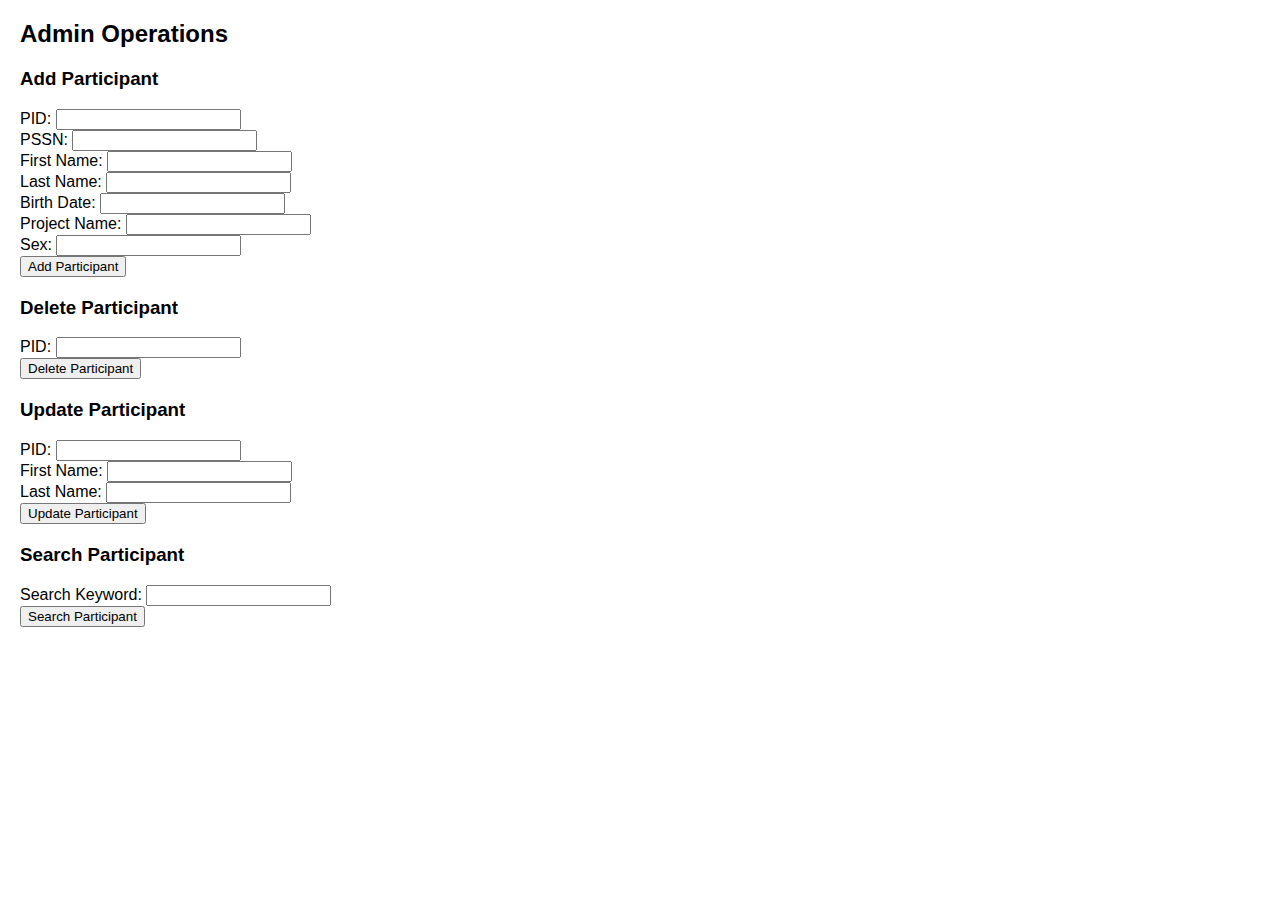
<file: admin.html>
<!DOCTYPE html>
<html>
<head>
    <title>Admin Operations</title>
    <style>
        body {
            font-family: Arial, sans-serif;
            margin: 20px;
        }
        h2 {
            margin-bottom: 20px;
        }
        form {
            margin-bottom: 20px;
        }
        table {
            border-collapse: collapse;
        }
        th, td {
            padding: 8px;
            text-align: left;
            border-bottom: 1px solid #ddd;
        }
        .success-message {
            color: green;
            font-weight: bold;
        }
        .error-message {
            color: red;
            font-weight: bold;
        }
    </style>
</head>
<body>
    <h2>Admin Operations</h2>

    <!-- Add Participant Form -->
    <form method="POST" action="admin_operations.php">
        <h3>Add Participant</h3>
        <label for="pid">PID:</label>
        <input type="text" name="pid" id="pid" required>
        <br>
        <label for="pssn">PSSN:</label>
        <input type="text" name="pssn" id="pssn" required>
        <br>
        <label for="pfname">First Name:</label>
        <input type="text" name="pfname" id="pfname" required>
        <br>
        <label for="plname">Last Name:</label>
        <input type="text" name="plname" id="plname" required>
        <br>
        <label for="pbod">Birth Date:</label>
        <input type="text" name="pbod" id="pbod" required>
        <br>
        <label for="p_project_name">Project Name:</label>
        <input type="text" name="p_project_name" id="p_project_name" required>
        <br>
        <label for="psex">Sex:</label>
        <input type="text" name="psex" id="psex" required>
        <br>
        <input type="submit" name="add" value="Add Participant">
    </form>

    <!-- Delete Participant Form -->
    <form method="GET" action="admin_operations.php">
        <h3>Delete Participant</h3>
        <label for="deletePid">PID:</label>
        <input type="text" name="delete" id="deletePid" required>
        <br>
        <input type="submit" value="Delete Participant">
    </form>

    <!-- Update Participant Form -->
    <form method="POST" action="admin_operations.php">
        <h3>Update Participant</h3>
        <label for="updatePid">PID:</label>
        <input type="text" name="participantId" id="updatePid" required>
        <br>
        <label for="updateFname">First Name:</label>
        <input type="text" name="pfname" id="updateFname" required>
        <br>
        <label for="updateLname">Last Name:</label>
        <input type="text" name="plname" id="updateLname" required>
        <br>
        <input type="submit" name="update" value="Update Participant">
    </form>

    <!-- Search Participant Form -->
    <form method="GET" action="admin_operations.php">
        <h3>Search Participant</h3>
        <label for="searchKeyword">Search Keyword:</label>
        <input type="text" name="searchKeyword" id="searchKeyword" required>
        <br>
        <input type="submit" name="search" value="Search Participant">
    </form>

    
    </table>
</body>
</html>
</file>
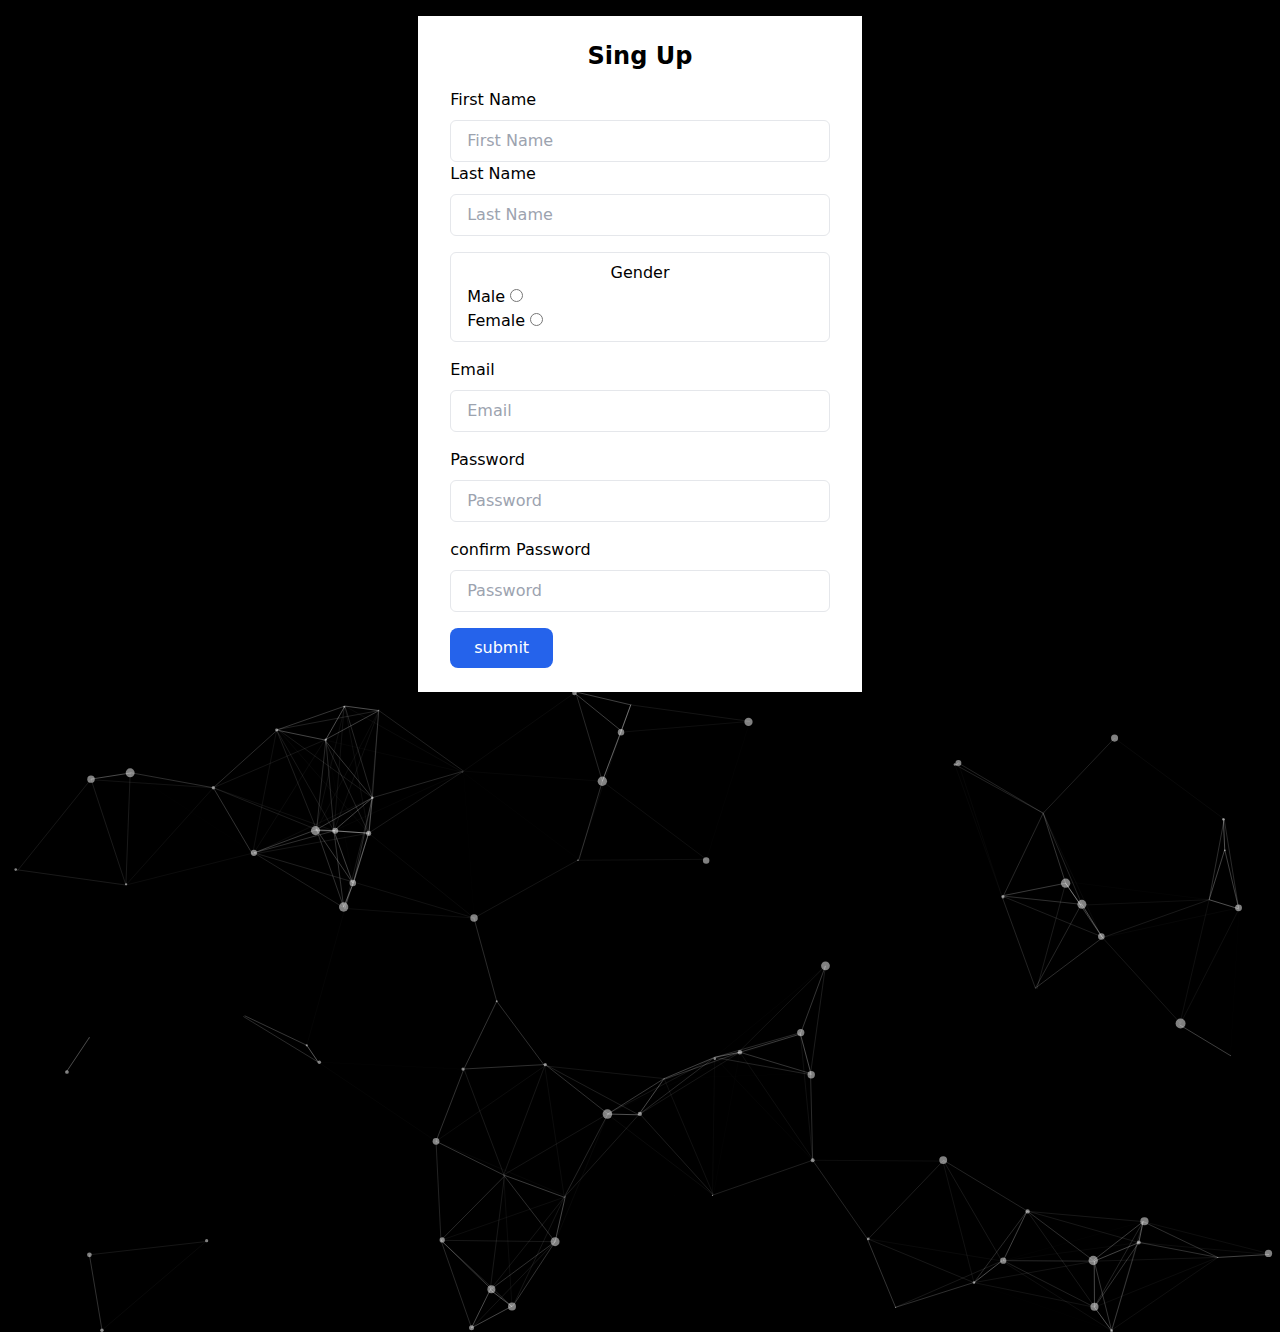
<file: regest.html>
<!DOCTYPE html>
<html lang="en">

<head>
  <meta charset="UTF-8">
  <meta name="viewport" content="width=device-width, initial-scale=1.0">
  <title>Retest Page</title>
  <!-- Include the Tailwind CSS CDN -->
  <link href="output.css" rel="stylesheet">
  <style>
   body {
  overflow: hidden;
   }
  </style>    
</head>
<body style="background-color: black; ">
<div class=" flex flex-col items-center justify-center min-h-screen" id="particles-js">


  

  <div class="px-8 py-6 mt-4 text-left bg-white shadow-lg">
  
      <h3 class="text-2xl font-bold text-center">Sing Up </h3>
      <form action="regest.php" method="POST" id="myForm">
          <div class="mt-4">

            <div>
              <label  class="block" for="email">First Name <label>
                      <input id="fname" name="fname"  type="text" placeholder="First Name"
                          class="w-full px-4 py-2 mt-2 border rounded-md focus:outline-none focus:ring-1 focus:ring-blue-600">
            </div>
            
          
            <div>
            <label  class="block" for="email">Last Name<label>
                    <input id="lname" name="lname" type="text" placeholder="Last Name"
                        class="w-full px-4 py-2 mt-2 border rounded-md focus:outline-none focus:ring-1 focus:ring-blue-600">
            </div>
            <div class="w-full px-4 py-2 mt-4 mb-4 border rounded-md focus:outline-none focus:ring-1 focus:ring-blue-600">
              <label  class="block flex justify-center" for="email">Gender</label>
              
              <div>
              <label   for="email">Male<label>
                      <input id="Gender" type="radio" name="Gender" placeholder="Email" value="male">
              </div>

              <div>
              <label  class="block" for="email">Female<label>
                      <input id="Gender" type="radio" name="Gender" placeholder="Email" value="female">
              </div>
            </div>



              <div class="mt-2">
                  <label  class="block" for="email">Email<label>
                          <input id="email" name="email" type="text" placeholder="Email"
                              class="w-full px-4 py-2 mt-2 border rounded-md focus:outline-none focus:ring-1 focus:ring-blue-600">
              </div>
              <div class="mt-4">
                  <label class="block">Password<label>
                          <input id="password" name="password" type="password" placeholder="Password"
                              class="w-full px-4 py-2 mt-2 border rounded-md focus:outline-none focus:ring-1 focus:ring-blue-600">
              </div>
              <div class="mt-4">
                <label class="block">confirm Password<label>
                        <input id="password1" name="confirm" type="password" placeholder="Password"
                            class="w-full px-4 py-2 mt-2 border rounded-md focus:outline-none focus:ring-1 focus:ring-blue-600">
            </div>
          
              <div class="flex items-baseline justify-between">
                <input type="submit" class="px-6 py-2 mt-4 text-white bg-blue-600 rounded-lg hover:bg-blue-900" value="submit" "> 
            
                <div id="passwordError" style="color: red;"></div>
              </div>
          </div>
      </form>
  </div>
</div>
<script src="particles.js"> </script>
<script src="app.js"> </script>
  </body>

</html>
</file>
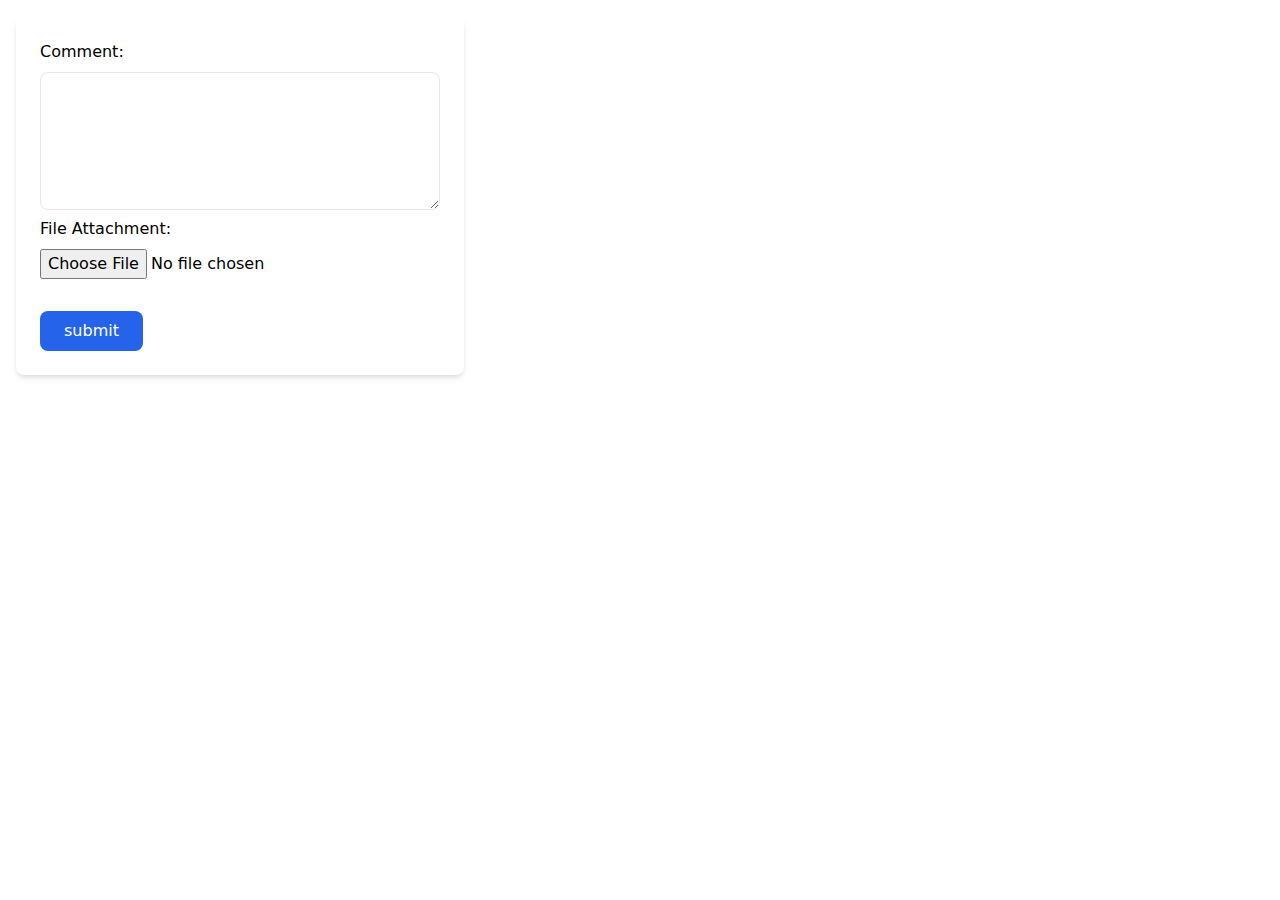
<file: sub.html>
<!DOCTYPE html>
<html>
<head>
  <title>Comment Form</title>
  <!-- Include Tailwind CSS stylesheets -->
 <link href="output.css" rel="stylesheet">
</head>
<body>
  <div class="container mx-auto p-4">
    <form action="process.php" method="post" enctype="multipart/form-data" class="max-w-md bg-white rounded-lg shadow-md p-6">
      <label for="comment" class="block mb-2">Comment:</label>
      <textarea name="comment" id="comment" class="w-full px-3 py-2 border rounded-lg focus:outline-none focus:ring-2 focus:ring-blue-400" rows="5"></textarea>
      <br>
      <label for="file" class="block mb-2">File Attachment:</label>
      <input type="file" name="file" id="file" class="mb-4">
      <br>

      <input type="submit" class="px-6 py-2 mt-4 text-white bg-blue-600 rounded-lg hover:bg-blue-900" value="submit"> 
    </form>
  </div>
</body>
</html>
</file>
<file: output.css>
/*
! tailwindcss v3.3.2 | MIT License | https://tailwindcss.com
*/

/*
1. Prevent padding and border from affecting element width. (https://github.com/mozdevs/cssremedy/issues/4)
2. Allow adding a border to an element by just adding a border-width. (https://github.com/tailwindcss/tailwindcss/pull/116)
*/

*,
::before,
::after {
  box-sizing: border-box;
  /* 1 */
  border-width: 0;
  /* 2 */
  border-style: solid;
  /* 2 */
  border-color: #e5e7eb;
  /* 2 */
}

::before,
::after {
  --tw-content: '';
}

/*
1. Use a consistent sensible line-height in all browsers.
2. Prevent adjustments of font size after orientation changes in iOS.
3. Use a more readable tab size.
4. Use the user's configured `sans` font-family by default.
5. Use the user's configured `sans` font-feature-settings by default.
6. Use the user's configured `sans` font-variation-settings by default.
*/

html {
  line-height: 1.5;
  /* 1 */
  -webkit-text-size-adjust: 100%;
  /* 2 */
  -moz-tab-size: 4;
  /* 3 */
  -o-tab-size: 4;
     tab-size: 4;
  /* 3 */
  font-family: ui-sans-serif, system-ui, -apple-system, BlinkMacSystemFont, "Segoe UI", Roboto, "Helvetica Neue", Arial, "Noto Sans", sans-serif, "Apple Color Emoji", "Segoe UI Emoji", "Segoe UI Symbol", "Noto Color Emoji";
  /* 4 */
  font-feature-settings: normal;
  /* 5 */
  font-variation-settings: normal;
  /* 6 */
}

/*
1. Remove the margin in all browsers.
2. Inherit line-height from `html` so users can set them as a class directly on the `html` element.
*/

body {
  margin: 0;
  /* 1 */
  line-height: inherit;
  /* 2 */
}

/*
1. Add the correct height in Firefox.
2. Correct the inheritance of border color in Firefox. (https://bugzilla.mozilla.org/show_bug.cgi?id=190655)
3. Ensure horizontal rules are visible by default.
*/

hr {
  height: 0;
  /* 1 */
  color: inherit;
  /* 2 */
  border-top-width: 1px;
  /* 3 */
}

/*
Add the correct text decoration in Chrome, Edge, and Safari.
*/

abbr:where([title]) {
  -webkit-text-decoration: underline dotted;
          text-decoration: underline dotted;
}

/*
Remove the default font size and weight for headings.
*/

h1,
h2,
h3,
h4,
h5,
h6 {
  font-size: inherit;
  font-weight: inherit;
}

/*
Reset links to optimize for opt-in styling instead of opt-out.
*/

a {
  color: inherit;
  text-decoration: inherit;
}

/*
Add the correct font weight in Edge and Safari.
*/

b,
strong {
  font-weight: bolder;
}

/*
1. Use the user's configured `mono` font family by default.
2. Correct the odd `em` font sizing in all browsers.
*/

code,
kbd,
samp,
pre {
  font-family: ui-monospace, SFMono-Regular, Menlo, Monaco, Consolas, "Liberation Mono", "Courier New", monospace;
  /* 1 */
  font-size: 1em;
  /* 2 */
}

/*
Add the correct font size in all browsers.
*/

small {
  font-size: 80%;
}

/*
Prevent `sub` and `sup` elements from affecting the line height in all browsers.
*/

sub,
sup {
  font-size: 75%;
  line-height: 0;
  position: relative;
  vertical-align: baseline;
}

sub {
  bottom: -0.25em;
}

sup {
  top: -0.5em;
}

/*
1. Remove text indentation from table contents in Chrome and Safari. (https://bugs.chromium.org/p/chromium/issues/detail?id=999088, https://bugs.webkit.org/show_bug.cgi?id=201297)
2. Correct table border color inheritance in all Chrome and Safari. (https://bugs.chromium.org/p/chromium/issues/detail?id=935729, https://bugs.webkit.org/show_bug.cgi?id=195016)
3. Remove gaps between table borders by default.
*/

table {
  text-indent: 0;
  /* 1 */
  border-color: inherit;
  /* 2 */
  border-collapse: collapse;
  /* 3 */
}

/*
1. Change the font styles in all browsers.
2. Remove the margin in Firefox and Safari.
3. Remove default padding in all browsers.
*/

button,
input,
optgroup,
select,
textarea {
  font-family: inherit;
  /* 1 */
  font-size: 100%;
  /* 1 */
  font-weight: inherit;
  /* 1 */
  line-height: inherit;
  /* 1 */
  color: inherit;
  /* 1 */
  margin: 0;
  /* 2 */
  padding: 0;
  /* 3 */
}

/*
Remove the inheritance of text transform in Edge and Firefox.
*/

button,
select {
  text-transform: none;
}

/*
1. Correct the inability to style clickable types in iOS and Safari.
2. Remove default button styles.
*/

button,
[type='button'],
[type='reset'],
[type='submit'] {
  -webkit-appearance: button;
  /* 1 */
  background-color: transparent;
  /* 2 */
  background-image: none;
  /* 2 */
}

/*
Use the modern Firefox focus style for all focusable elements.
*/

:-moz-focusring {
  outline: auto;
}

/*
Remove the additional `:invalid` styles in Firefox. (https://github.com/mozilla/gecko-dev/blob/2f9eacd9d3d995c937b4251a5557d95d494c9be1/layout/style/res/forms.css#L728-L737)
*/

:-moz-ui-invalid {
  box-shadow: none;
}

/*
Add the correct vertical alignment in Chrome and Firefox.
*/

progress {
  vertical-align: baseline;
}

/*
Correct the cursor style of increment and decrement buttons in Safari.
*/

::-webkit-inner-spin-button,
::-webkit-outer-spin-button {
  height: auto;
}

/*
1. Correct the odd appearance in Chrome and Safari.
2. Correct the outline style in Safari.
*/

[type='search'] {
  -webkit-appearance: textfield;
  /* 1 */
  outline-offset: -2px;
  /* 2 */
}

/*
Remove the inner padding in Chrome and Safari on macOS.
*/

::-webkit-search-decoration {
  -webkit-appearance: none;
}

/*
1. Correct the inability to style clickable types in iOS and Safari.
2. Change font properties to `inherit` in Safari.
*/

::-webkit-file-upload-button {
  -webkit-appearance: button;
  /* 1 */
  font: inherit;
  /* 2 */
}

/*
Add the correct display in Chrome and Safari.
*/

summary {
  display: list-item;
}

/*
Removes the default spacing and border for appropriate elements.
*/

blockquote,
dl,
dd,
h1,
h2,
h3,
h4,
h5,
h6,
hr,
figure,
p,
pre {
  margin: 0;
}

fieldset {
  margin: 0;
  padding: 0;
}

legend {
  padding: 0;
}

ol,
ul,
menu {
  list-style: none;
  margin: 0;
  padding: 0;
}

/*
Prevent resizing textareas horizontally by default.
*/

textarea {
  resize: vertical;
}

/*
1. Reset the default placeholder opacity in Firefox. (https://github.com/tailwindlabs/tailwindcss/issues/3300)
2. Set the default placeholder color to the user's configured gray 400 color.
*/

input::-moz-placeholder, textarea::-moz-placeholder {
  opacity: 1;
  /* 1 */
  color: #9ca3af;
  /* 2 */
}

input::placeholder,
textarea::placeholder {
  opacity: 1;
  /* 1 */
  color: #9ca3af;
  /* 2 */
}

/*
Set the default cursor for buttons.
*/

button,
[role="button"] {
  cursor: pointer;
}

/*
Make sure disabled buttons don't get the pointer cursor.
*/

:disabled {
  cursor: default;
}

/*
1. Make replaced elements `display: block` by default. (https://github.com/mozdevs/cssremedy/issues/14)
2. Add `vertical-align: middle` to align replaced elements more sensibly by default. (https://github.com/jensimmons/cssremedy/issues/14#issuecomment-634934210)
   This can trigger a poorly considered lint error in some tools but is included by design.
*/

img,
svg,
video,
canvas,
audio,
iframe,
embed,
object {
  display: block;
  /* 1 */
  vertical-align: middle;
  /* 2 */
}

/*
Constrain images and videos to the parent width and preserve their intrinsic aspect ratio. (https://github.com/mozdevs/cssremedy/issues/14)
*/

img,
video {
  max-width: 100%;
  height: auto;
}

/* Make elements with the HTML hidden attribute stay hidden by default */

[hidden] {
  display: none;
}

*, ::before, ::after {
  --tw-border-spacing-x: 0;
  --tw-border-spacing-y: 0;
  --tw-translate-x: 0;
  --tw-translate-y: 0;
  --tw-rotate: 0;
  --tw-skew-x: 0;
  --tw-skew-y: 0;
  --tw-scale-x: 1;
  --tw-scale-y: 1;
  --tw-pan-x:  ;
  --tw-pan-y:  ;
  --tw-pinch-zoom:  ;
  --tw-scroll-snap-strictness: proximity;
  --tw-gradient-from-position:  ;
  --tw-gradient-via-position:  ;
  --tw-gradient-to-position:  ;
  --tw-ordinal:  ;
  --tw-slashed-zero:  ;
  --tw-numeric-figure:  ;
  --tw-numeric-spacing:  ;
  --tw-numeric-fraction:  ;
  --tw-ring-inset:  ;
  --tw-ring-offset-width: 0px;
  --tw-ring-offset-color: #fff;
  --tw-ring-color: rgb(59 130 246 / 0.5);
  --tw-ring-offset-shadow: 0 0 #0000;
  --tw-ring-shadow: 0 0 #0000;
  --tw-shadow: 0 0 #0000;
  --tw-shadow-colored: 0 0 #0000;
  --tw-blur:  ;
  --tw-brightness:  ;
  --tw-contrast:  ;
  --tw-grayscale:  ;
  --tw-hue-rotate:  ;
  --tw-invert:  ;
  --tw-saturate:  ;
  --tw-sepia:  ;
  --tw-drop-shadow:  ;
  --tw-backdrop-blur:  ;
  --tw-backdrop-brightness:  ;
  --tw-backdrop-contrast:  ;
  --tw-backdrop-grayscale:  ;
  --tw-backdrop-hue-rotate:  ;
  --tw-backdrop-invert:  ;
  --tw-backdrop-opacity:  ;
  --tw-backdrop-saturate:  ;
  --tw-backdrop-sepia:  ;
}

::backdrop {
  --tw-border-spacing-x: 0;
  --tw-border-spacing-y: 0;
  --tw-translate-x: 0;
  --tw-translate-y: 0;
  --tw-rotate: 0;
  --tw-skew-x: 0;
  --tw-skew-y: 0;
  --tw-scale-x: 1;
  --tw-scale-y: 1;
  --tw-pan-x:  ;
  --tw-pan-y:  ;
  --tw-pinch-zoom:  ;
  --tw-scroll-snap-strictness: proximity;
  --tw-gradient-from-position:  ;
  --tw-gradient-via-position:  ;
  --tw-gradient-to-position:  ;
  --tw-ordinal:  ;
  --tw-slashed-zero:  ;
  --tw-numeric-figure:  ;
  --tw-numeric-spacing:  ;
  --tw-numeric-fraction:  ;
  --tw-ring-inset:  ;
  --tw-ring-offset-width: 0px;
  --tw-ring-offset-color: #fff;
  --tw-ring-color: rgb(59 130 246 / 0.5);
  --tw-ring-offset-shadow: 0 0 #0000;
  --tw-ring-shadow: 0 0 #0000;
  --tw-shadow: 0 0 #0000;
  --tw-shadow-colored: 0 0 #0000;
  --tw-blur:  ;
  --tw-brightness:  ;
  --tw-contrast:  ;
  --tw-grayscale:  ;
  --tw-hue-rotate:  ;
  --tw-invert:  ;
  --tw-saturate:  ;
  --tw-sepia:  ;
  --tw-drop-shadow:  ;
  --tw-backdrop-blur:  ;
  --tw-backdrop-brightness:  ;
  --tw-backdrop-contrast:  ;
  --tw-backdrop-grayscale:  ;
  --tw-backdrop-hue-rotate:  ;
  --tw-backdrop-invert:  ;
  --tw-backdrop-opacity:  ;
  --tw-backdrop-saturate:  ;
  --tw-backdrop-sepia:  ;
}

.container {
  width: 100%;
}

@media (min-width: 640px) {
  .container {
    max-width: 640px;
  }
}

@media (min-width: 768px) {
  .container {
    max-width: 768px;
  }
}

@media (min-width: 1024px) {
  .container {
    max-width: 1024px;
  }
}

@media (min-width: 1280px) {
  .container {
    max-width: 1280px;
  }
}

@media (min-width: 1536px) {
  .container {
    max-width: 1536px;
  }
}

.absolute {
  position: absolute;
}

.relative {
  position: relative;
}

.z-30 {
  z-index: 30;
}

.z-40 {
  z-index: 40;
}

.mx-auto {
  margin-left: auto;
  margin-right: auto;
}

.mb-2 {
  margin-bottom: 0.5rem;
}

.mb-4 {
  margin-bottom: 1rem;
}

.mt-2 {
  margin-top: 0.5rem;
}

.mt-4 {
  margin-top: 1rem;
}

.block {
  display: block;
}

.flex {
  display: flex;
}

.h-1\/6 {
  height: 16.666667%;
}

.min-h-screen {
  min-height: 100vh;
}

.w-1\/6 {
  width: 16.666667%;
}

.w-2\/4 {
  width: 50%;
}

.w-full {
  width: 100%;
}

.max-w-md {
  max-width: 28rem;
}

.flex-col {
  flex-direction: column;
}

.items-center {
  align-items: center;
}

.items-baseline {
  align-items: baseline;
}

.justify-center {
  justify-content: center;
}

.justify-between {
  justify-content: space-between;
}

.rounded {
  border-radius: 0.25rem;
}

.rounded-lg {
  border-radius: 0.5rem;
}

.rounded-md {
  border-radius: 0.375rem;
}

.border {
  border-width: 1px;
}

.bg-black {
  --tw-bg-opacity: 1;
  background-color: rgb(0 0 0 / var(--tw-bg-opacity));
}

.bg-blue-500 {
  --tw-bg-opacity: 1;
  background-color: rgb(59 130 246 / var(--tw-bg-opacity));
}

.bg-blue-600 {
  --tw-bg-opacity: 1;
  background-color: rgb(37 99 235 / var(--tw-bg-opacity));
}

.bg-gray-100 {
  --tw-bg-opacity: 1;
  background-color: rgb(243 244 246 / var(--tw-bg-opacity));
}

.bg-white {
  --tw-bg-opacity: 1;
  background-color: rgb(255 255 255 / var(--tw-bg-opacity));
}

.p-4 {
  padding: 1rem;
}

.p-6 {
  padding: 1.5rem;
}

.px-3 {
  padding-left: 0.75rem;
  padding-right: 0.75rem;
}

.px-4 {
  padding-left: 1rem;
  padding-right: 1rem;
}

.px-6 {
  padding-left: 1.5rem;
  padding-right: 1.5rem;
}

.px-8 {
  padding-left: 2rem;
  padding-right: 2rem;
}

.py-2 {
  padding-top: 0.5rem;
  padding-bottom: 0.5rem;
}

.py-6 {
  padding-top: 1.5rem;
  padding-bottom: 1.5rem;
}

.text-left {
  text-align: left;
}

.text-center {
  text-align: center;
}

.text-2xl {
  font-size: 1.5rem;
  line-height: 2rem;
}

.text-base {
  font-size: 1rem;
  line-height: 1.5rem;
}

.text-sm {
  font-size: 0.875rem;
  line-height: 1.25rem;
}

.font-bold {
  font-weight: 700;
}

.text-blue-600 {
  --tw-text-opacity: 1;
  color: rgb(37 99 235 / var(--tw-text-opacity));
}

.text-white {
  --tw-text-opacity: 1;
  color: rgb(255 255 255 / var(--tw-text-opacity));
}

.shadow-lg {
  --tw-shadow: 0 10px 15px -3px rgb(0 0 0 / 0.1), 0 4px 6px -4px rgb(0 0 0 / 0.1);
  --tw-shadow-colored: 0 10px 15px -3px var(--tw-shadow-color), 0 4px 6px -4px var(--tw-shadow-color);
  box-shadow: var(--tw-ring-offset-shadow, 0 0 #0000), var(--tw-ring-shadow, 0 0 #0000), var(--tw-shadow);
}

.shadow-md {
  --tw-shadow: 0 4px 6px -1px rgb(0 0 0 / 0.1), 0 2px 4px -2px rgb(0 0 0 / 0.1);
  --tw-shadow-colored: 0 4px 6px -1px var(--tw-shadow-color), 0 2px 4px -2px var(--tw-shadow-color);
  box-shadow: var(--tw-ring-offset-shadow, 0 0 #0000), var(--tw-ring-shadow, 0 0 #0000), var(--tw-shadow);
}

.hover\:bg-blue-600:hover {
  --tw-bg-opacity: 1;
  background-color: rgb(37 99 235 / var(--tw-bg-opacity));
}

.hover\:bg-blue-900:hover {
  --tw-bg-opacity: 1;
  background-color: rgb(30 58 138 / var(--tw-bg-opacity));
}

.hover\:underline:hover {
  text-decoration-line: underline;
}

.focus\:outline-none:focus {
  outline: 2px solid transparent;
  outline-offset: 2px;
}

.focus\:ring-1:focus {
  --tw-ring-offset-shadow: var(--tw-ring-inset) 0 0 0 var(--tw-ring-offset-width) var(--tw-ring-offset-color);
  --tw-ring-shadow: var(--tw-ring-inset) 0 0 0 calc(1px + var(--tw-ring-offset-width)) var(--tw-ring-color);
  box-shadow: var(--tw-ring-offset-shadow), var(--tw-ring-shadow), var(--tw-shadow, 0 0 #0000);
}

.focus\:ring-2:focus {
  --tw-ring-offset-shadow: var(--tw-ring-inset) 0 0 0 var(--tw-ring-offset-width) var(--tw-ring-offset-color);
  --tw-ring-shadow: var(--tw-ring-inset) 0 0 0 calc(2px + var(--tw-ring-offset-width)) var(--tw-ring-color);
  box-shadow: var(--tw-ring-offset-shadow), var(--tw-ring-shadow), var(--tw-shadow, 0 0 #0000);
}

.focus\:ring-blue-400:focus {
  --tw-ring-opacity: 1;
  --tw-ring-color: rgb(96 165 250 / var(--tw-ring-opacity));
}

.focus\:ring-blue-600:focus {
  --tw-ring-opacity: 1;
  --tw-ring-color: rgb(37 99 235 / var(--tw-ring-opacity));
}

@media (min-width: 640px) {
  .sm\:w-2\/6 {
    width: 33.333333%;
  }
}

@media (min-width: 768px) {
  .md\:w-1\/4 {
    width: 25%;
  }
}

@media (min-width: 1024px) {
  .lg\:w-1\/6 {
    width: 16.666667%;
  }
}
</file>
